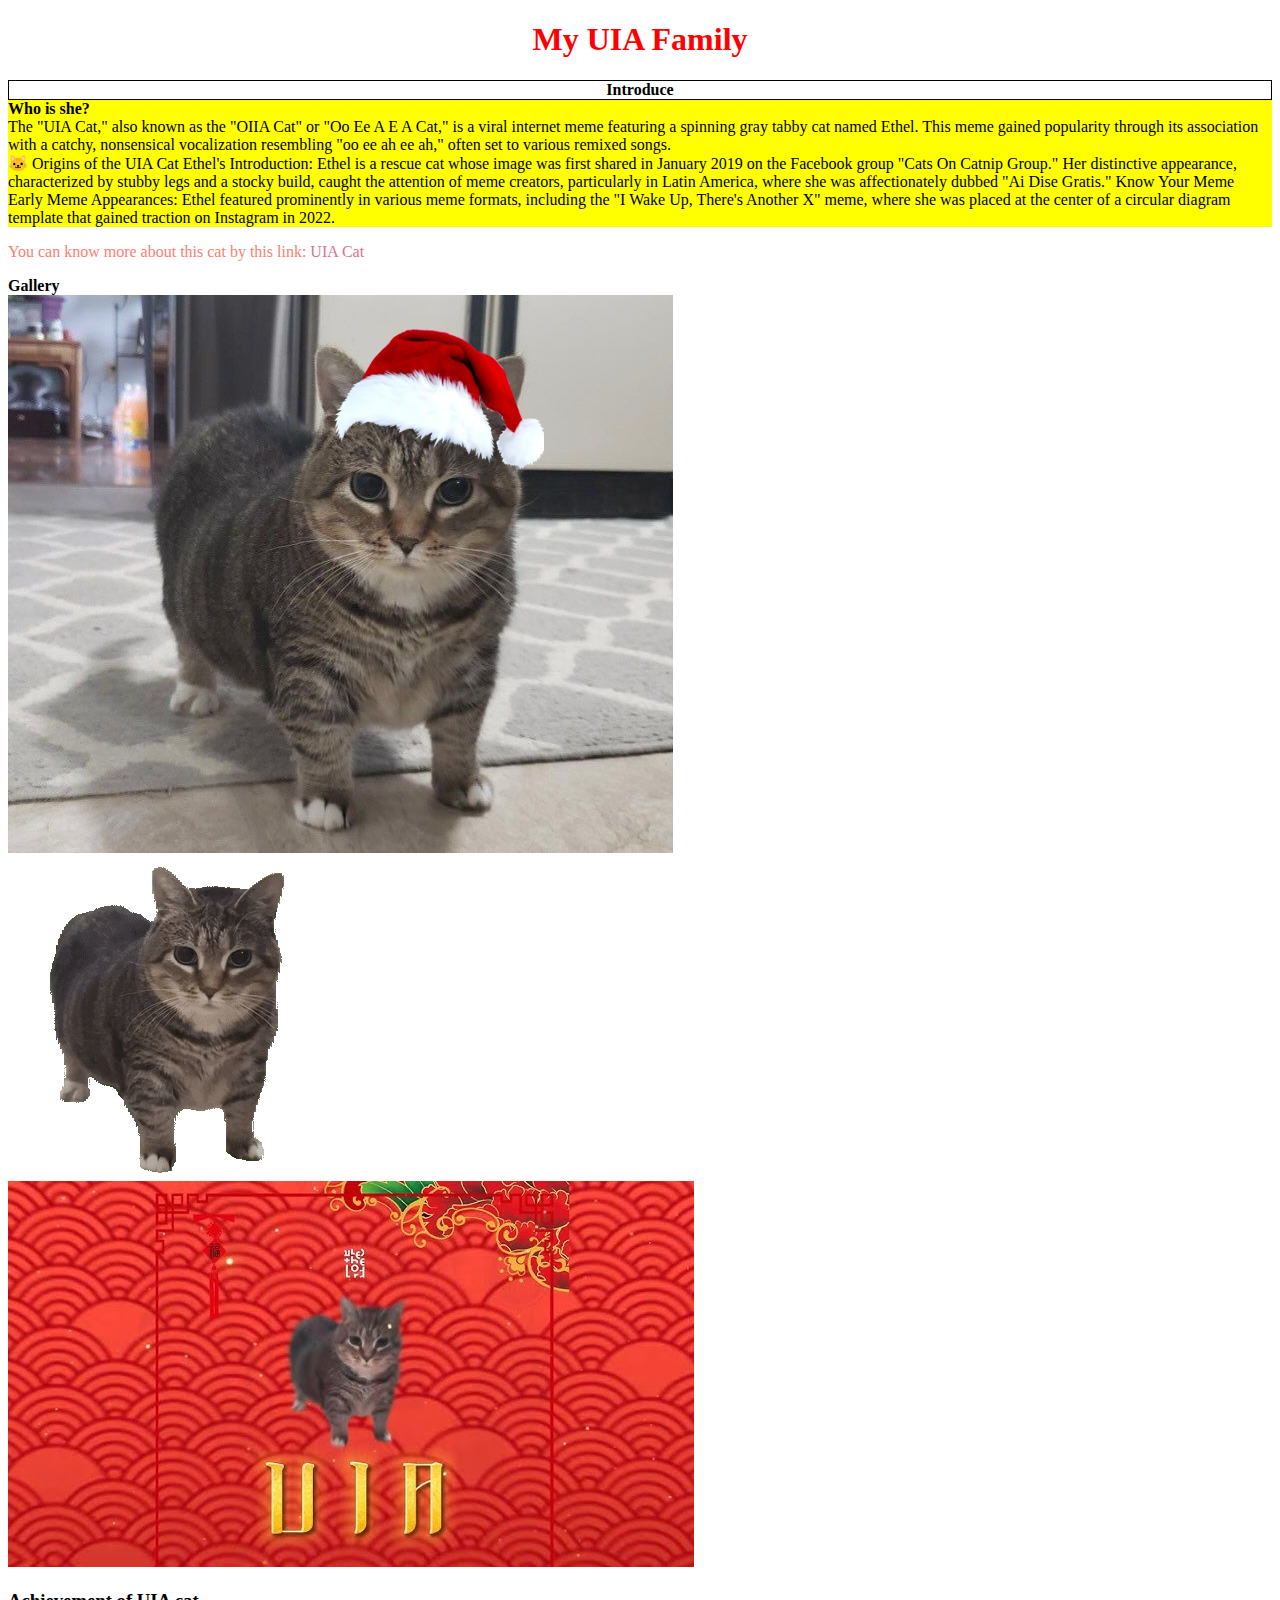
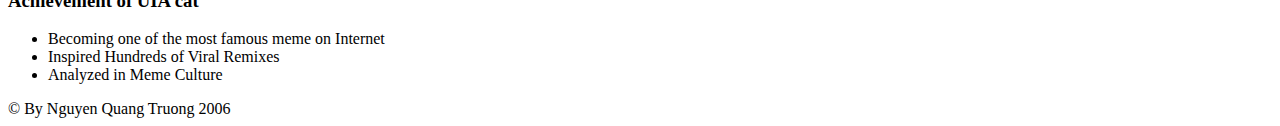
<file: index.html>
<!DOCTYPE html>
<html lang="en">
<head>
    <meta charset="UTF-8">
    <meta name="viewport" content="width=device-width, initial-scale=1.0">
    <title>My UIA Cat</title>
    <link rel="icon" type="image/jpg" href="images/Christmas_Cat.jpg">
<style>
    a:link {
        color: palevioletred;
        text-decoration: none;
    }
    a:hover{
        color: red;
        text-decoration: underline;
    }
</style>
</head>
<body>
    <header>
        <div style="color: red; text-align: center;">
            <h1> 
                <b>My UIA Family </b>
            </h1>
        </div>
    </header>
    <main>
        <h4 style="border: 1px solid black; margin:auto; text-align: center;">
            Introduce
        </h4>
        <div style="background-color: yellow;">
            <strong>Who is she?</strong>
            <br>
            The "UIA Cat," also known as the "OIIA Cat" or "Oo Ee A E A Cat," 
            is a viral internet meme featuring a spinning gray tabby cat named Ethel. 
            This meme gained popularity through its association with a catchy, 
            nonsensical vocalization resembling "oo ee ah ee ah," 
            often set to various remixed songs.
            <br>
            🐱 Origins of the UIA Cat
Ethel's Introduction: Ethel is a rescue cat whose image was first shared in January 2019 on the Facebook group "Cats On Catnip Group." Her distinctive appearance, characterized by stubby legs and a stocky build, caught the attention of meme creators, particularly in Latin America, where she was affectionately dubbed "Ai Dise Gratis." 
Know Your Meme

Early Meme Appearances: Ethel featured prominently in various meme formats, including the "I Wake Up, There's Another X" meme, where she was placed at the center of a circular diagram template that gained traction on Instagram in 2022.
        </div>
        <p style="color: salmon;">
            You can know more about this cat by this link: 
            <a href="https://www.youtube.com/watch?v=EbaQ5sYYqHE" target="_blank" title="UIA Video">UIA Cat</a>
        </p>
        <p>
            <b>Gallery</b> <br>
            <img src="images/Christmas_Cat.jpg" alt="UIA Cat with christmas hat">
            <br>
            <img src="images/uia-cat-meo-uia.gif" alt="Gif of UIA cat">
            <br>
            <img src="images/UIA_Tet.jpg" alt="UIA in Lunar New Year">
        </p>
        <h3>
            Achievement of UIA cat
        </h3>
        <ul>
            <li>Becoming one of the most famous meme on Internet</li>
            <li>Inspired Hundreds of Viral Remixes</li>
            <li>Analyzed in Meme Culture</li>
        </ul>
    </main>
    <footer>&copy; By Nguyen Quang Truong 2006</footer>
</body>
</html>
</file>
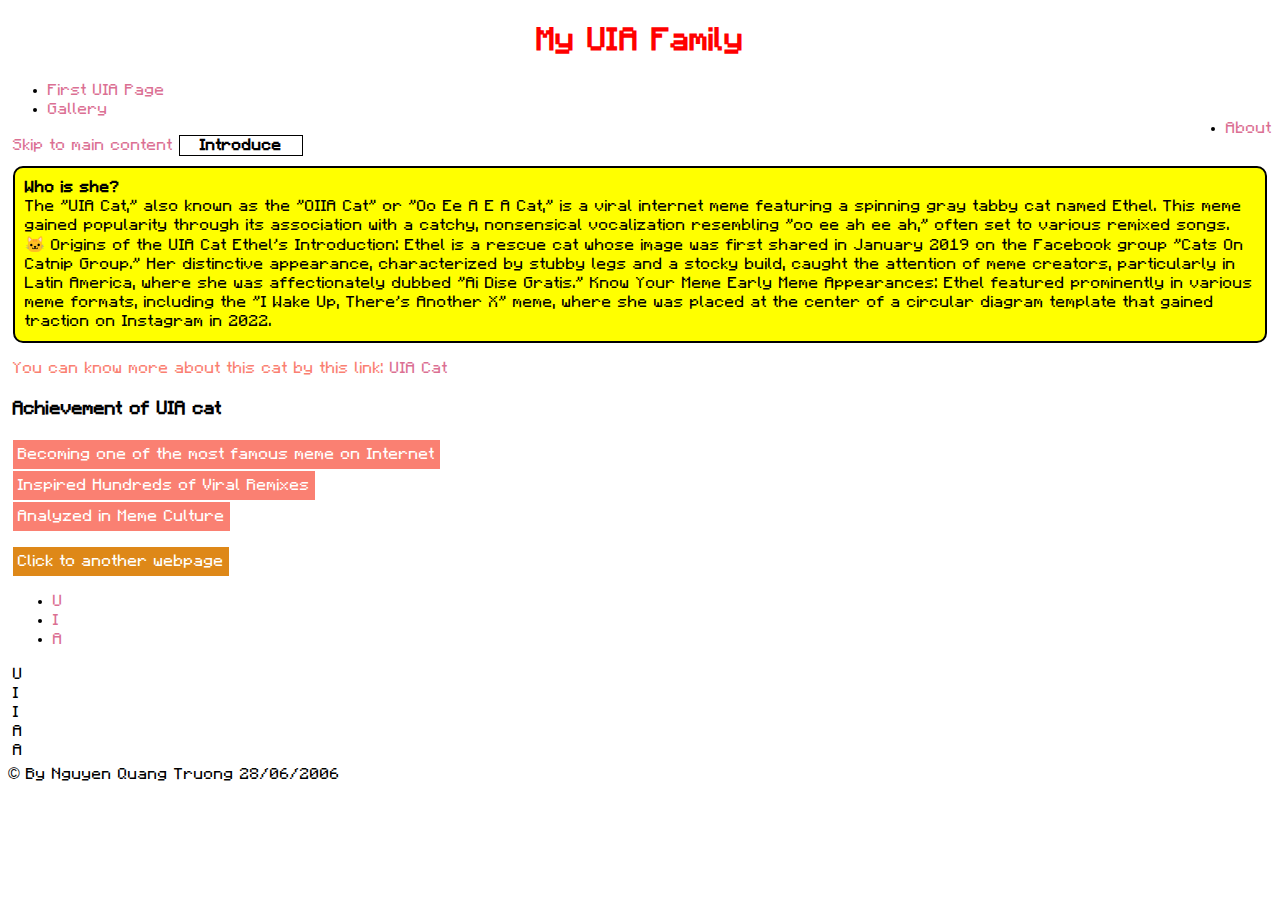
<file: MyUIA/index.html>
<!DOCTYPE html>
<html lang="en">
<head>
    <meta charset="UTF-8">
    <meta name="viewport" content="width=device-width, initial-scale=1.0">
    <title>My UIA Cat</title>
    <link rel="icon" type="image/jpg" href="images/Christmas_Cat.jpg">
    <link rel="stylesheet" href="styles.css">
    <style>
        body
        {
            background-color: white;
        }
    </style>
</head>
<body>
    <header>
        <div style="color: red; text-align: center;">
            <h1> 
                <b>My UIA Family </b>
            </h1>
        </div>
        <ul class="navigation-bar">
            <li> <a href="index.html" class="active">First UIA Page</a></li>
            <li> <a href="UIA.html">Gallery</a></li>
            <li style="float: right;"> <a href="About.html">About</a></li>
        </ul>
    </header>
    <main style="margin: 5px;">
        <a href="#Main_content">Skip to main content</a>
        <h4 style="border: 1px solid black; margin:auto;padding-left: 20px; padding-right: 20px; text-align: center; display: inline-block;">
            Introduce
        </h4>
        <!-- <iframe src="index.html" frameborder="1" style="width: 300px; height: 300px;"></iframe> -->
        <div style="background-color: yellow; margin-top: 10px; border: 2px solid black; padding: 10px; border-radius: 10px;">
            <strong>Who is she?</strong>
            <br>
            The "UIA Cat," also known as the "OIIA Cat" or "Oo Ee A E A Cat," 
            is a viral internet meme featuring a spinning gray tabby cat named Ethel. 
            This meme gained popularity through its association with a catchy, 
            nonsensical vocalization resembling "oo ee ah ee ah," 
            often set to various remixed songs.
            <br>
            🐱 Origins of the UIA Cat
            Ethel's Introduction: Ethel is a rescue cat whose image was first shared in January 2019 on the Facebook group "Cats On Catnip Group." Her distinctive appearance, characterized by stubby legs and a stocky build, caught the attention of meme creators, particularly in Latin America, where she was affectionately dubbed "Ai Dise Gratis." 
            Know Your Meme

            Early Meme Appearances: Ethel featured prominently in various meme formats, including the "I Wake Up, There's Another X" meme, where she was placed at the center of a circular diagram template that gained traction on Instagram in 2022.
        </div>
        <p style="color: salmon;">
            You can know more about this cat by this link: 
            <a href="https://www.youtube.com/watch?v=EbaQ5sYYqHE" target="_blank" title="UIA Video">UIA Cat</a>
        </p>
        <h3 id="Main_content">
            Achievement of UIA cat
        </h3>
        <div class="navbar">
            <ul>
                <li>Becoming one of the most famous meme on Internet</li>
                <br>
                <li>Inspired Hundreds of Viral Remixes</li>
                <br>
                <li>Analyzed in Meme Culture</li>
            </ul>
        </div>
        <div class="button-link">
        <a href="UIA.html"> Click to another webpage</a>
        </div>
        <nav>
            <ul>
                    <li><a href="#Nah">U</a></li>
                    <li><a href="#Nah">I</a></li>
                    <li><a href="#Nah">A</a></li>
            </ul>
        </nav>
        <div class="bang">
            <div style="grid-column: 1 / span 2;"> U </div>
            <div> I </div>
            <div> I </div>
            <div> A </div>
            <div> A </div>
        </div>
    </main>
    <footer>&copy; By Nguyen Quang Truong 28/06/2006</footer>
</body>
</html>
</file>
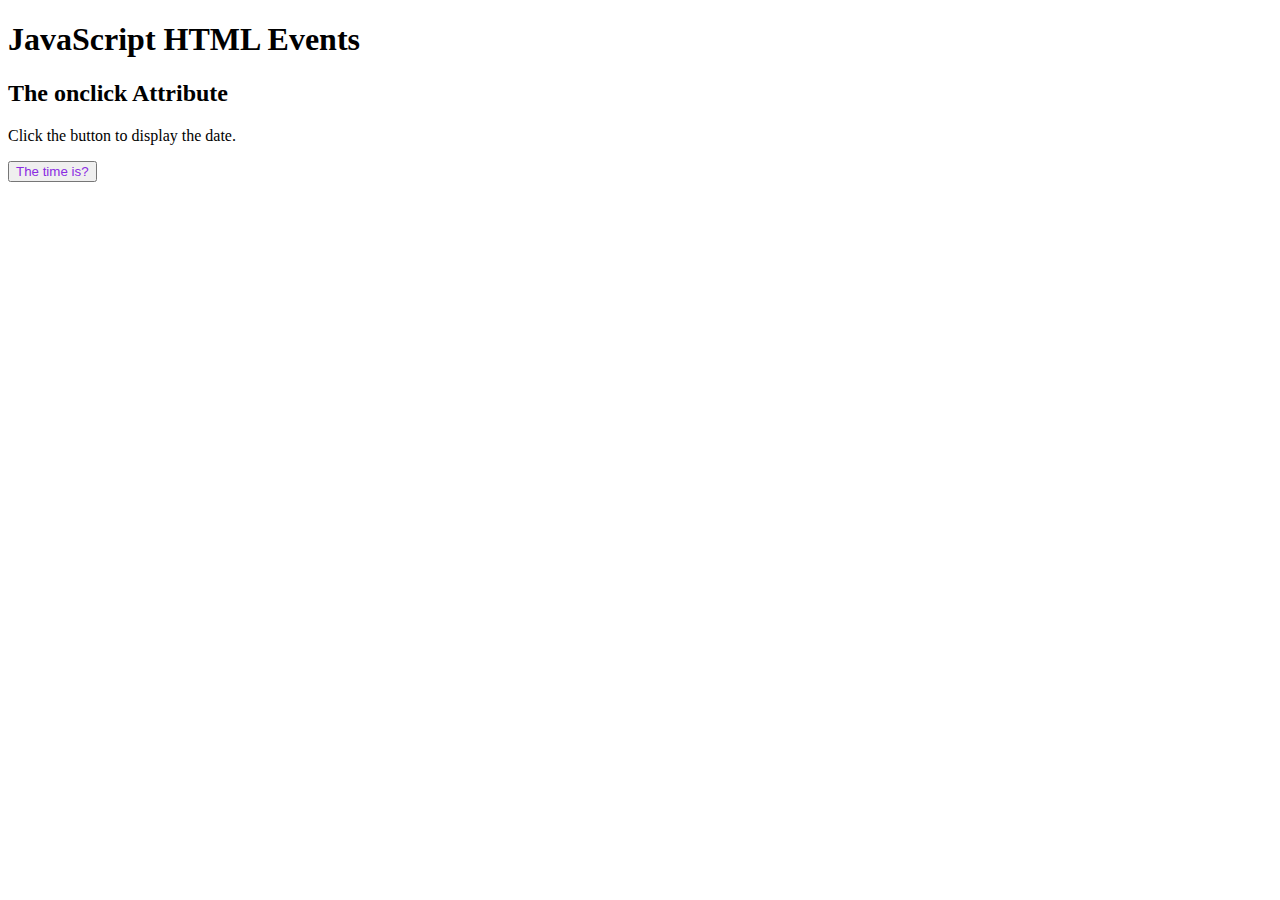
<file: myFirstPage.html>
<!DOCTYPE html>
<html>
<body>
<h1>JavaScript HTML Events</h1>
<h2>The onclick Attribute</h2>

<p>Click the button to display the date.</p>
<button id="demo" onclick="displayDate()" style="color: blueviolet;">The time is?</button>

<script>
function displayDate() {
  document.getElementById("demo").setAttribute("style", "color: red");
}
</script>

<p></p>

</body>
</html>
</file>
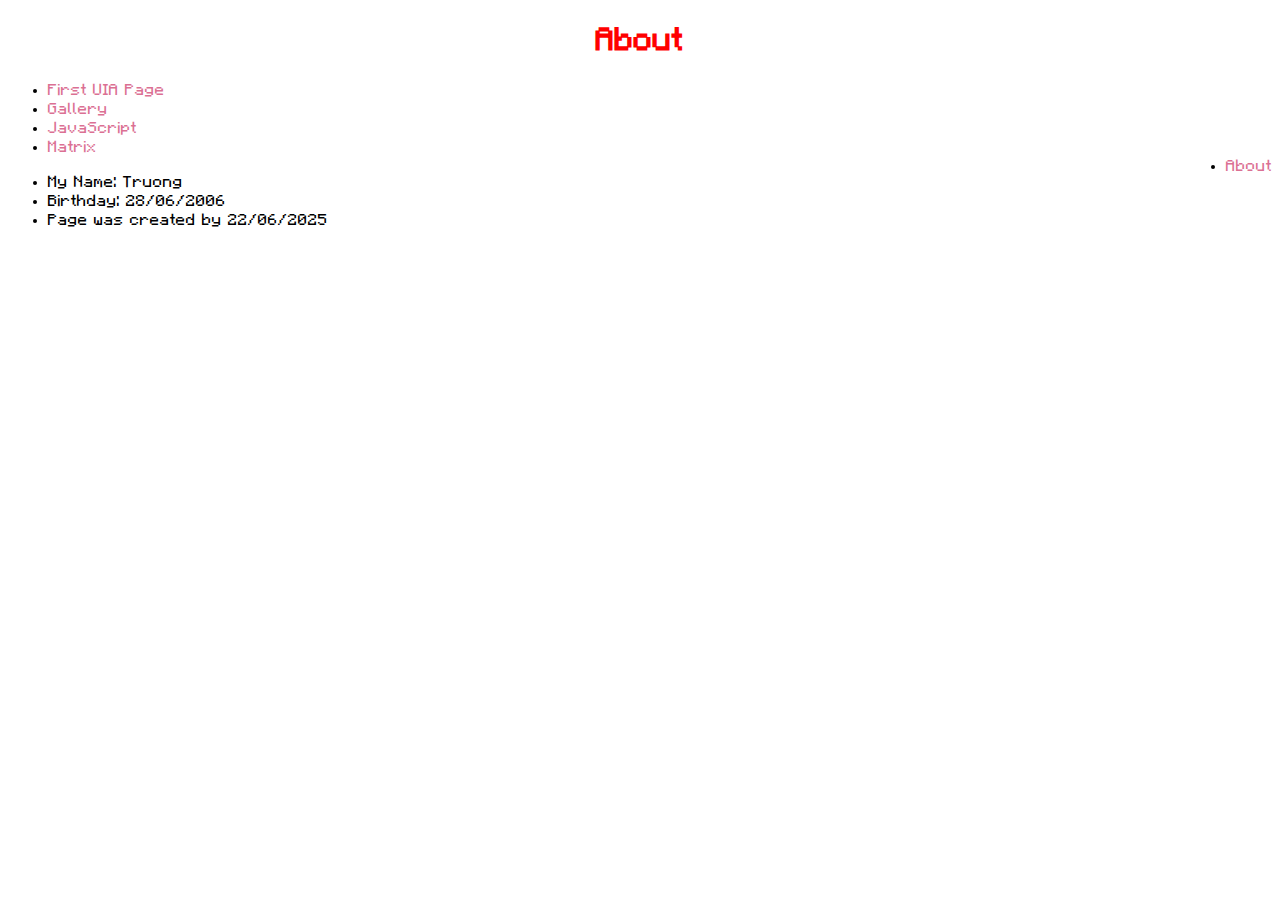
<file: MyUIA/About.html>
<!DOCTYPE html>
<html lang="en">

<head>
    <meta charset="UTF-8">
    <meta name="viewport" content="width=device-width, initial-scale=1.0">
    <title>About</title>
    <link rel="stylesheet" href="styles.css">
</head>

<body>
    <h1 style="color: red; text-align: center;">About</h1>
    <ul class="navigation-bar">
        <li> <a href="index.html">First UIA Page</a></li>
        <li> <a href="UIA.html">Gallery</a></li>
        <li> <a href="Java_Galery.html">JavaScript</a></li>
        <li> <a href="Matrix.html">Matrix</a></li>
        <li style="float: right;"> <a href="About.html" class="active">About</a></li>
    </ul>
    <div class="bang">
        <ul>
            <li> My Name: Truong</li>
            <li> Birthday: 28/06/2006</li>
            <li> Page was created by 22/06/2025</li>
        </ul>
    </div>
</body>

</html>
</file>
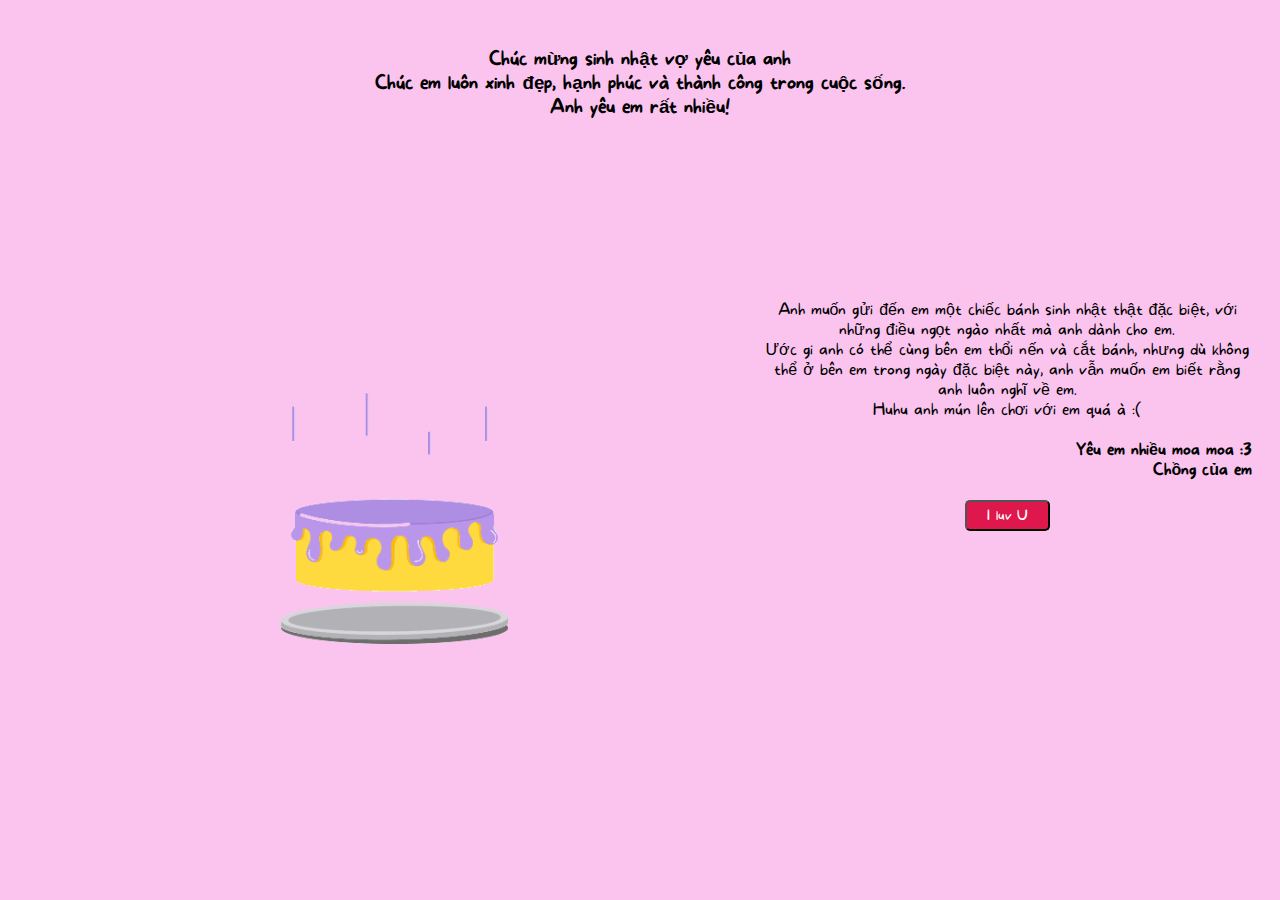
<file: MyUIA/Birthdaycake.html>
<!DOCTYPE html>
<html lang="en">
<head>
    <meta charset="UTF-8">
    <meta name="viewport" content="width=device-width, initial-scale=1.0">
    <title>Chúc mừng sinh nhật vợ</title>
    <style>
        body {
            background-color: #fbc4ef;
            font-family: 'MoreSugar', sans-serif;
            text-align: center;
            padding: 20px;
        }
        @font-face {
            font-family: MoreSugar;
            src: url(fonts/fonts_birthday/MoreSugar-Extras.otf) format('truetype');
            src: url(fonts/fonts_birthday/MoreSugar-Regular.otf);
            src: url(fonts/fonts_birthday/MoreSugar-Thin.otf);
        }
        .layout {
            width: 100%;
            height: 100%;
            display: grid;
            grid-template-columns: 60% 40%;
            justify-content: center;
            align-items: center;
        }
        .heart {
        position: absolute;
        bottom: 0;
        left: 50%;
        transform: translateX(-50%);
        width: 50px;
        height: auto;
        transition: bottom 3s linear;
        pointer-events: none;
        }
        .button-normal
        {
            display: inline-block;
            border-radius: 5px;
            background-color: rgb(222, 24, 77);
            color:rgb(255, 255, 255);
            padding: 5px 20px;
            text-align: center;
            text-decoration: none;
        }

        .button-normal:hover
        {
            display: inline-block;
            border-radius: 5px;
            background-color: rgb(222, 24, 24);
            color:rgb(255, 255, 255);
            padding: 5px 20px;
            text-align: center;
            text-decoration: none;
        }
        @media screen and (max-width: 768px) {
            .layout {
                display: flex;
                flex-direction: column;
                /* grid-template-columns: unset; */
                border: 2px dashed red; /* Thêm đường viền để dễ nhận biết */
                padding: 15px;
                max-width: 100%;
                box-sizing: border-box; /* Đảm bảo padding không làm tăng kích thước tổng thể */
                margin: 0 auto; /* Căn giữa layout */
            }
        }
    </style>
</head>
<body>
    <h3>
        Chúc mừng sinh nhật vợ yêu của anh<br>
        Chúc em luôn xinh đẹp, hạnh phúc và thành công trong cuộc sống.<br>
        Anh yêu em rất nhiều!<br>
    </h3>
    <div class="layout">
        <div>
            <img src="images/birthdaycake.gif" alt="birthdaycake" style="width: 100%; height: auto;">
        </div>
        <div>
            Anh muốn gửi đến em một chiếc bánh sinh nhật thật đặc biệt, với những điều ngọt ngào nhất mà anh dành cho em.<br>
            Ước gì anh có thể cùng bên em thổi nến và cắt bánh, nhưng dù không thể ở bên em trong ngày đặc biệt này, anh vẫn muốn em biết rằng anh luôn nghĩ về em.<br>
            Huhu anh mún lên chơi với em quá à :( <br>
            <br>
            <div style="text-align: right;">
            <strong>Yêu em nhiều moa moa :3</strong><br>
            <strong>Chồng của em</strong>
            <br>
            <br>
            </div>
            <button id="heartBtn", class="button-normal", style="font-family: 'Moresugar';">I luv U</button>
        </div>
    </div>
    <div id="heartContainer" style="position: relative; width: 100%; height: 100%;"></div>
</body>
</html>
<script src="heart.js"></script>
</file>
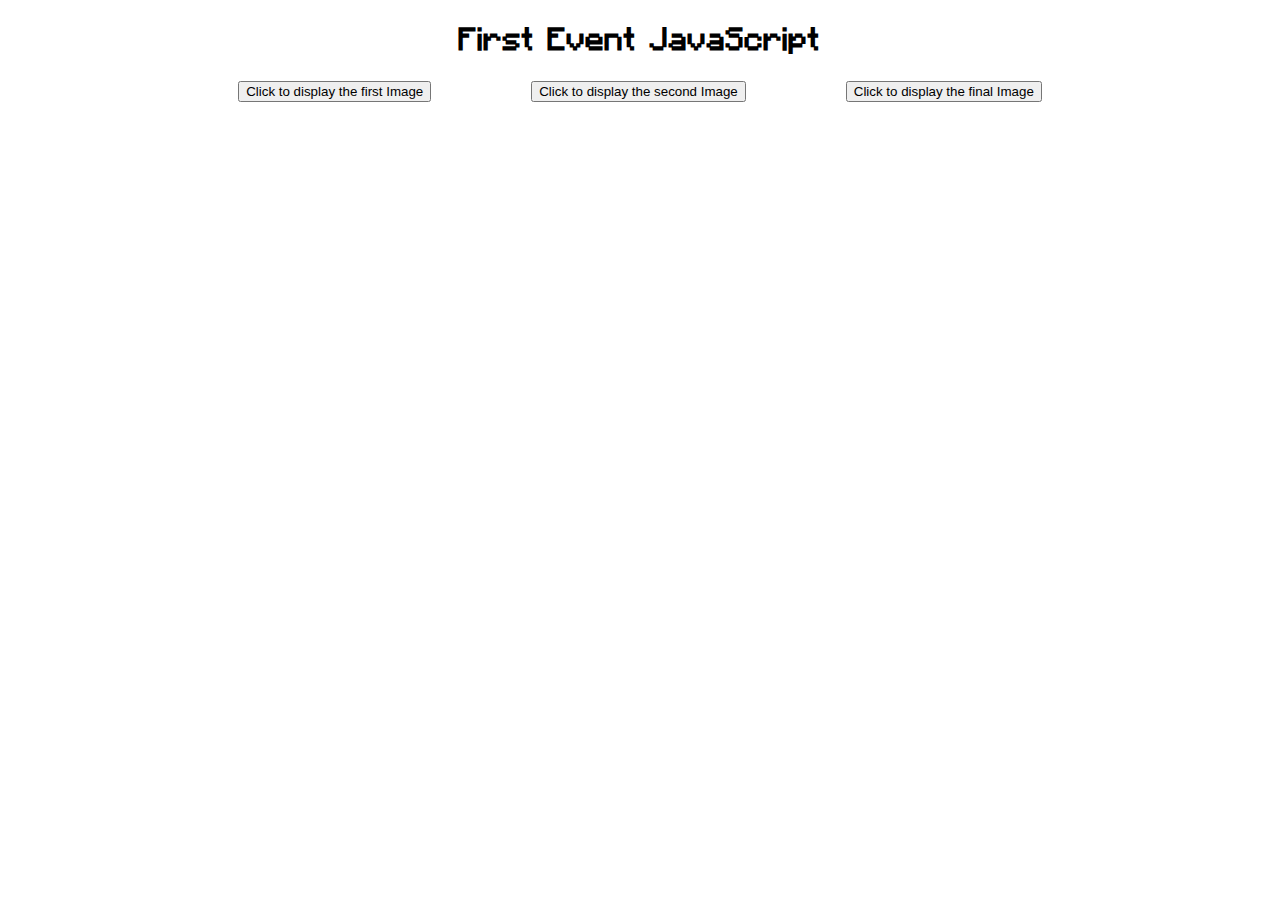
<file: MyUIA/Java_Galery.html>
<!DOCTYPE html>
<html lang="en">
<head>
    <meta charset="UTF-8">
    <meta name="viewport" content="width=device-width, initial-scale=1.0">
    <title>New Gallery</title>
    <link rel="stylesheet" href="styles.css">
</head>
<body>
    <!-- <h1 style="text-align: center; color: red; font-size: large;"><b>Gallery</b></h1>
    <ul class="navigation-bar">
            <li> <a href="index.html">First UIA Page</a></li>
            <li> <a href="UIA.html" class="active">Gallery</a></li>
            <li style="float: right;"> <a href="About.html">About</a></li>
    </ul> -->
    <div style="margin: 5px;">
        <h1 style="text-align: center;"> First Event JavaScript </h1>
        <div style="display: flex; gap: 100px; margin: 0 10px; justify-content: center;">
            <button class="button-normal" onclick="document.getElementById('Image1').style.display = 'block'">Click to display the first Image</button>
            <button class="button-normal" onclick="document.getElementById('Image2').style.display = 'block'">Click to display the second Image</button>
            <button class="button-normal" onclick="document.getElementById('Image3').style.display = 'block'">Click to display the final Image</button>
        </div>
        <div class="Gallery">
            <img src="images/Christmas_Cat.jpg" alt="Christmas_Cat" style="display: none;" id="Image1">
            <img src="images/uia-cat-meo-uia.gif" alt="UIA_Gif" style="display: none;" id="Image2">
            <img src="images/UIA_Tet.jpg" alt="UIA_Tet" style="display: none;" id="Image3">
        </div>
    </div>
</body>
</html>
</file>
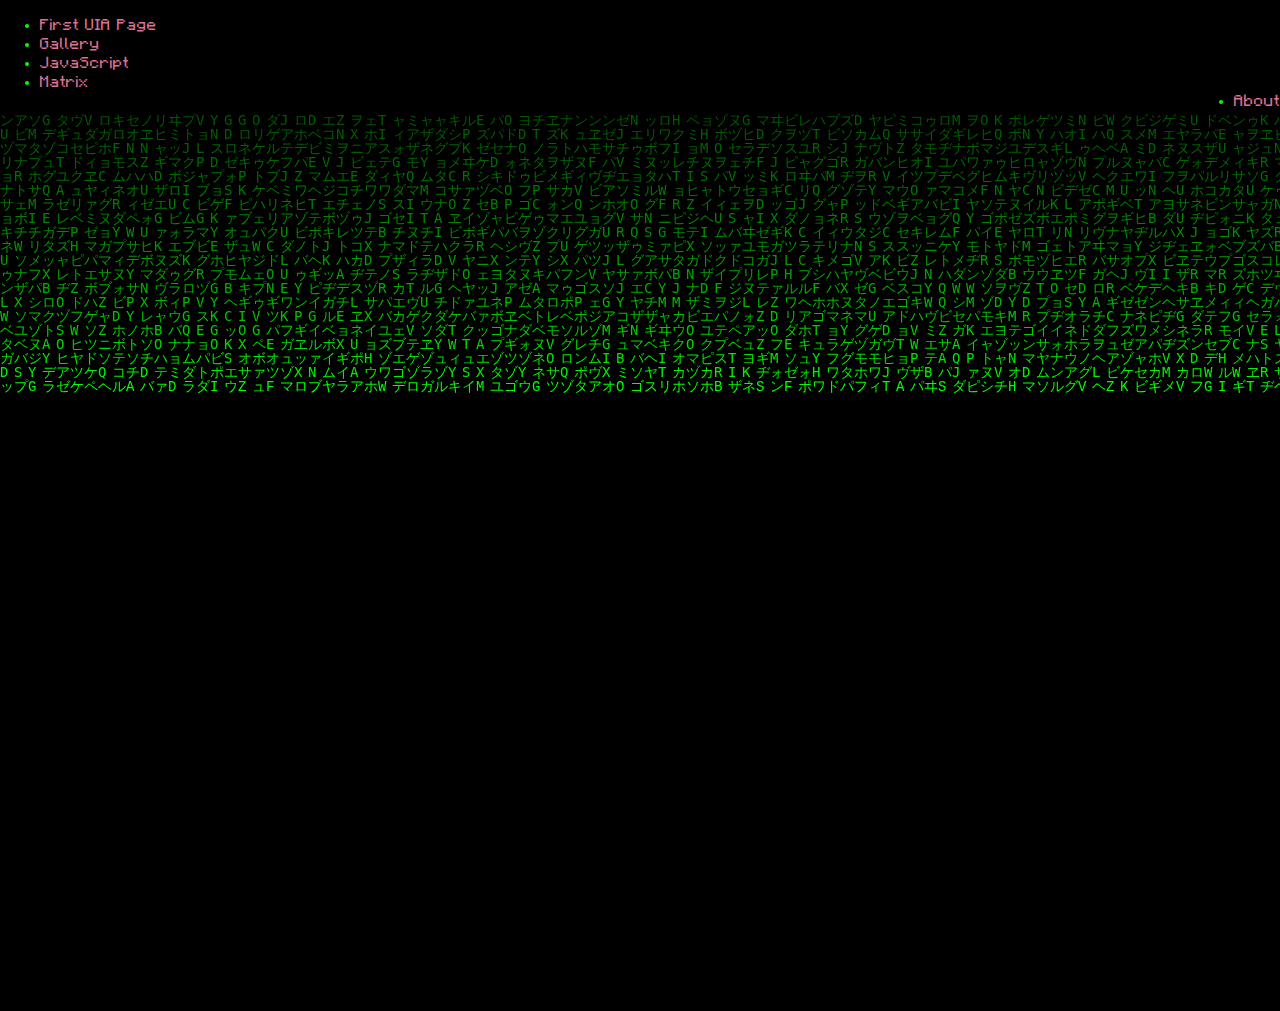
<file: MyUIA/Matrix.html>
<!DOCTYPE html>
<html>
<head>
  <meta charset="utf-8">
  <title>Text Rain</title>
  <style>
    body {
      margin: 0;
      overflow: hidden;
      background: black;
      color: lime;
      font-family: monospace;
    }
    canvas {
      display: block;
    }
  </style>
  <link rel="stylesheet" href="styles.css">
</head>
<body>
  <ul class="navigation-bar">
            <li> <a href="index.html" >First UIA Page</a></li>
            <li> <a href="UIA.html">Gallery</a></li>
            <li> <a href="Java_Galery.html">JavaScript</a></li>
            <li> <a href="Matrix.html" class="active">Matrix</a></li>
            <li style="float: right;"> <a href="About.html">About</a></li>
        </ul>
<canvas id="rainCanvas"></canvas>
<script>
  const canvas = document.getElementById('rainCanvas');
  const ctx = canvas.getContext('2d');

  canvas.width = window.innerWidth;
  canvas.height = window.innerHeight;

  const letters = 'アァカサタナハマヤャラワガザダバパイィキシチニヒミリヰギジヂビピウゥクスツヌフムユュルグズヅブプエェケセテネヘメレヱゲゼデベペオォコソトノホモヨョロヲゴゾドボポヴッンABCDEFGHIJKLMNOPQRSTUVWXYZ';
  const fontSize = 14;
  const columns = canvas.width / fontSize;
  const drops = [];

  for (let x = 0; x < columns; x++) {
    drops[x] = 1;
  }

  function draw() {
    ctx.fillStyle = 'rgba(0, 0, 0, 0.05)';
    ctx.fillRect(0, 0, canvas.width, canvas.height);

    ctx.fillStyle = '#0F0';
    ctx.font = fontSize + 'px monospace';

    for (let i = 0; i < drops.length; i++) {
      const text = letters.charAt(Math.floor(Math.random() * letters.length));
      ctx.fillText(text, i * fontSize, drops[i] * fontSize);

      if (drops[i] * fontSize > canvas.height && Math.random() > 0.975) {
        drops[i] = 0;
      }

      drops[i]++;
    }
  }

  setInterval(draw, 33);
</script>
</body>
</html>
</file>
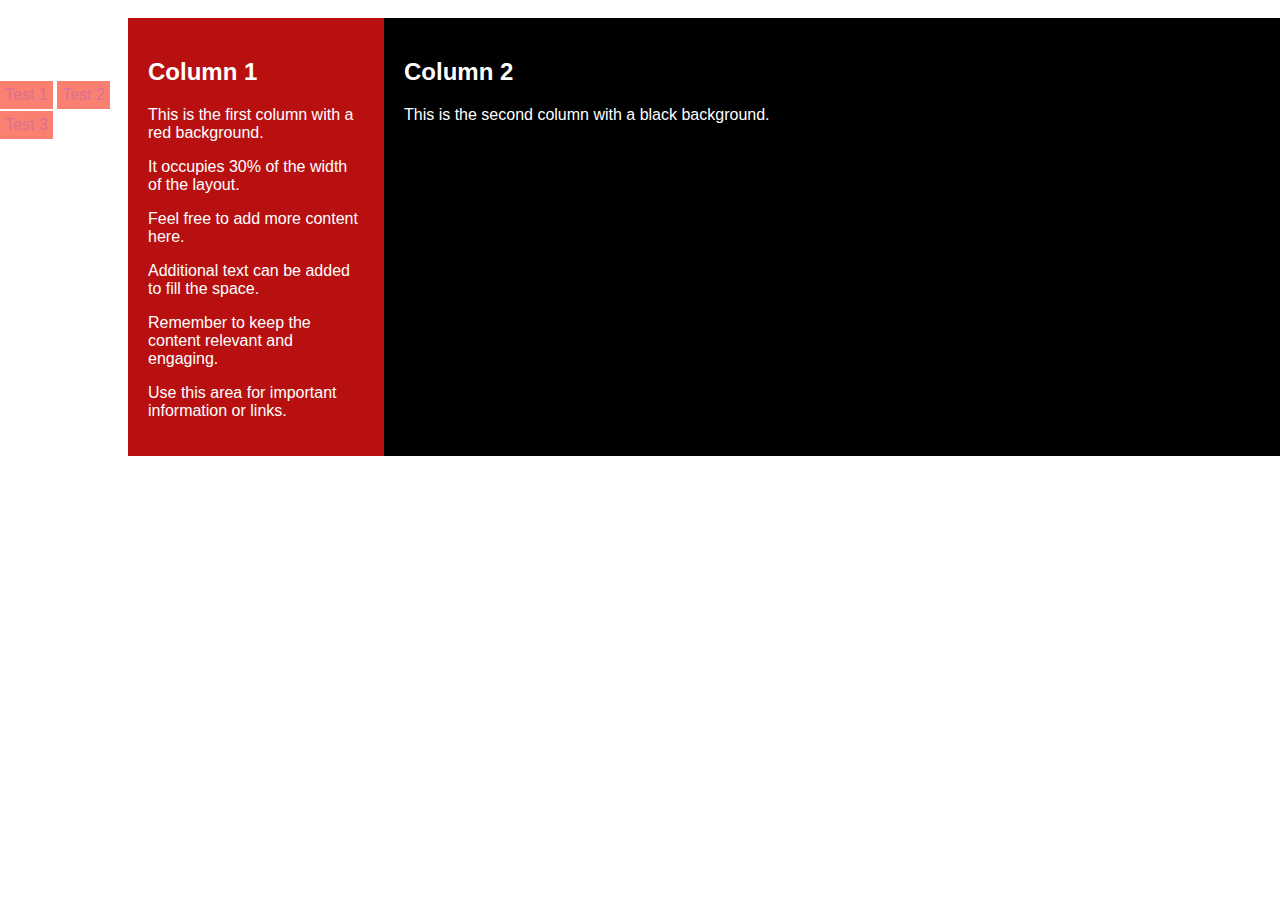
<file: MyUIA/mylayout.html>
<!DOCTYPE html>
<html lang="en">
<head>
    <meta charset="UTF-8">
    <meta name="viewport" content="width=device-width, initial-scale=1.0">
    <title>My Layout</title>
    <link rel="stylesheet" href="styles.css">>
    <style>
        body {
            font-family: Arial, sans-serif;
            margin: 0;
            padding: 0;
            color: white;
        }
        .layout {
            display: grid;
            grid-template-columns: 10% 20% 70%;
            grid-template-rows: auto;
        }
        .column_nav_bar {
            background-color: #333;
            padding: 10px;
        }
        .column1 {
            background-color: #b81010;
            padding: 20px;
        }
        .column2 {
            background-color: #000000;
            padding: 20px;
        }
    </style>
</head>
<body>
    <div class="layout">
        <div class="navigation-bar">
            <h4>Navigation Bar</h4>
            <ul class="navbar" style="margin: 0; padding: 0;">
                <li> <a href="#Test"> Test 1</a></li>
                <li> <a href="#Test"> Test 2</a></li>
                <li> <a href="#Test"> Test 3</a></li>
            </ul>
        </div>
        <div class="column1">
            <h2>Column 1</h2>
            <p>This is the first column with a red background.</p>
            <p>It occupies 30% of the width of the layout.</p>
            <p>Feel free to add more content here.</p>
            <p>Additional text can be added to fill the space.</p>
            <p>Remember to keep the content relevant and engaging.</p>
            <p>Use this area for important information or links.</p>
        </div>
        <div class="column2">
            <h2>Column 2</h2>
            <p>This is the second column with a black background.</p>
        </div class="column3">
            <p style="text-align: right;"></p>
        <div>
            
        </div>
    </div>
</body>
</html>
</file>
<file: MyUIA/styles.css>
@font-face {
    font-family: Minecraft;
    src: url(fonts/MinecraftRegular-Bmg3.otf),
            url(fonts/MinecraftBold-nMK1.otf),
            url(fonts/MinecraftBoldItalic-1y1e.otf),
            url(fonts/MinecraftItalic-R8Mo.otf);
}
a:link {
        color: palevioletred;
        text-decoration: none;
    }
a:hover{
    color: red;
    text-decoration: underline;
}
body{
    font-family: Minecraft, sans-serif;
}

.button-link a:link,
.button-link a:visited
{
    display: inline-block;
    background-color: rgb(222, 136, 24);
    color:rgb(255, 255, 255);
    padding: 5px;
    text-align: center;
    text-decoration: none;
}
.button-link a:hover
{
    display: inline-block;
    background-color: rgb(222, 24, 24);
    color:rgb(255, 255, 255);
    padding: 5px;
    text-align: center;
    text-decoration: none;
}

.navbar ul
{
    list-style: none;
    padding-left: 0px;
}

.navbar li
{
    display: inline-block;
    margin-top: 2px;
    padding: 5px;
    color: white;
    background-color: salmon;
}
</file>
